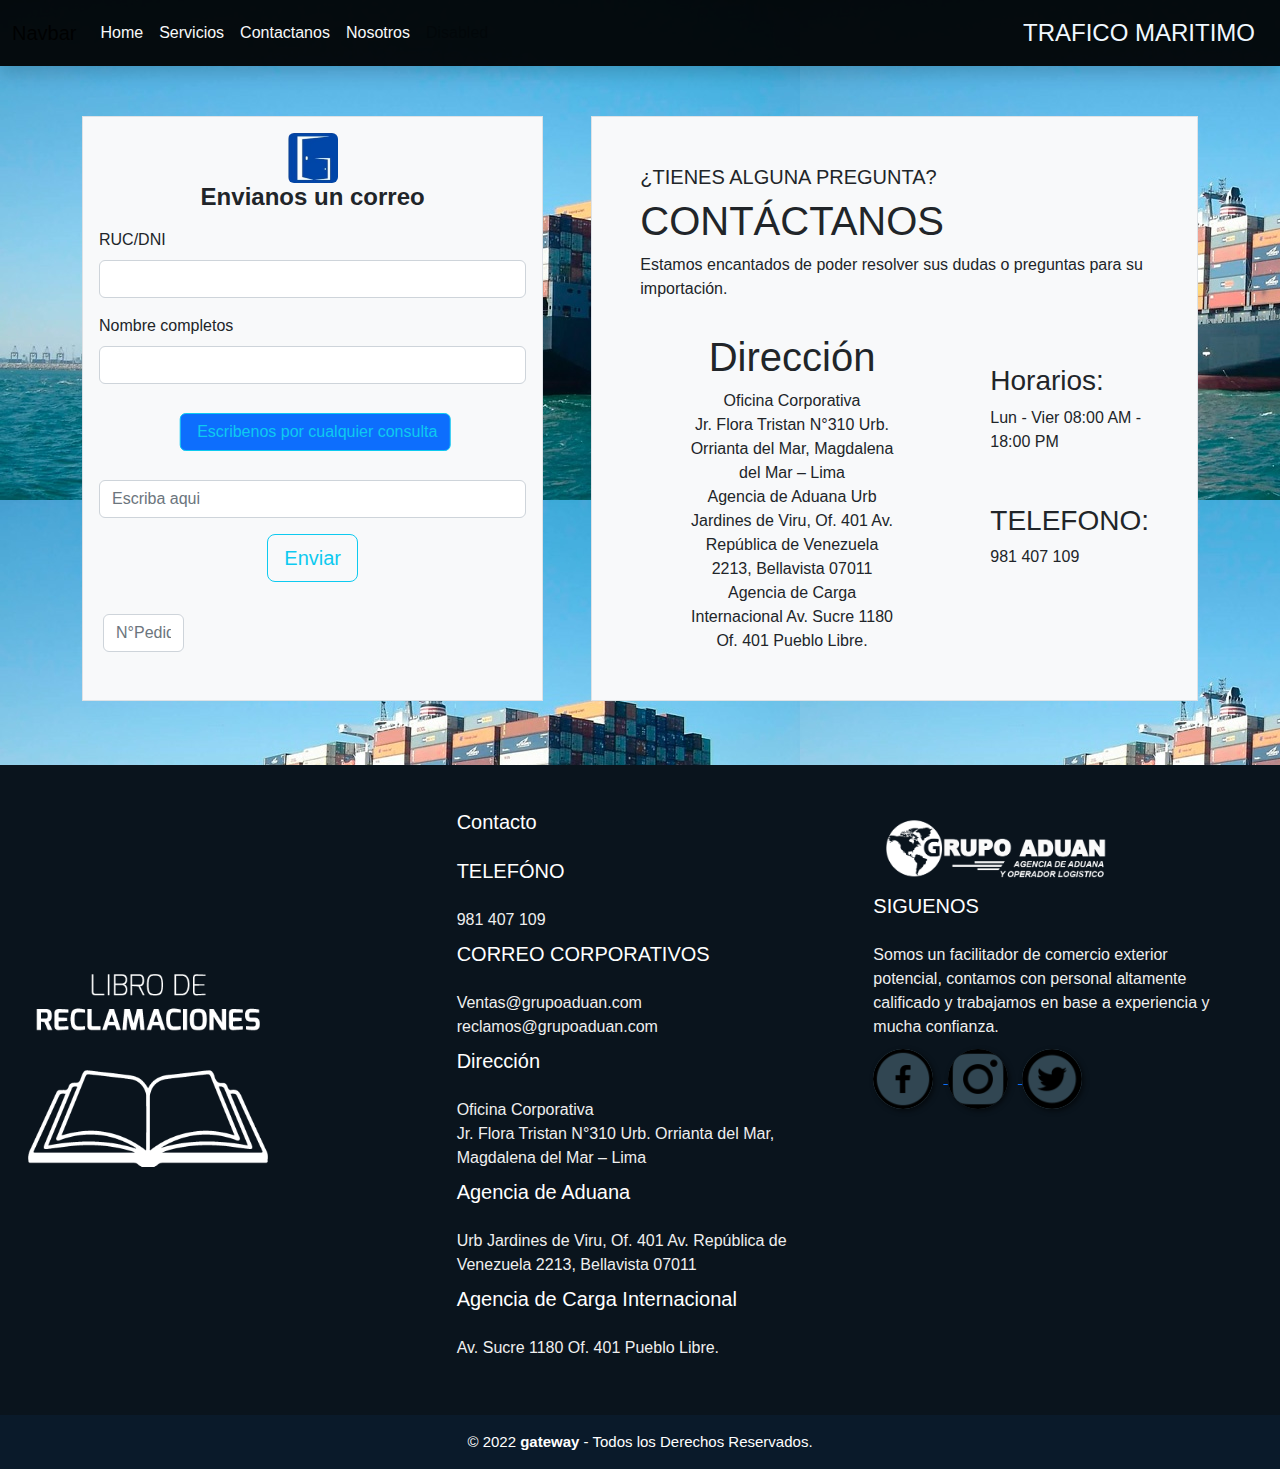
<file: fomr.html>
<!DOCTYPE html>
<html lang="en">
<head>
    <meta charset="UTF-8">
    <meta http-equiv="X-UA-Compatible" content="IE=edge">
    <meta name="viewport" content="width=device-width, initial-scale=1.0">
    <title>form</title>
    <link rel="stylesheet" href="bootstrap-5.2.0-dist/css/bootstrap.css">
    
    <link rel="shortcut icon" href="favicon_io/favicon.ico" type="image/x-icon"> 
    <script src="https://code.jquery.com/jquery-3.3.1.slim.min.js" integrity="sha384-q8i/X+965DzO0rT7abK41JStQIAqVgRVzpbzo5smXKp4YfRvH+8abtTE1Pi6jizo" crossorigin="anonymous"></script>
<script src="https://cdnjs.cloudflare.com/ajax/libs/popper.js/1.14.7/umd/popper.min.js" integrity="sha384-UO2eT0CpHqdSJQ6hJty5KVphtPhzWj9WO1clHTMGa3JDZwrnQq4sF86dIHNDz0W1" crossorigin="anonymous"></script>
<script src="https://stackpath.bootstrapcdn.com/bootstrap/4.3.1/js/bootstrap.min.js" integrity="sha384-JjSmVgyd0p3pXB1rRibZUAYoIIy6OrQ6VrjIEaFf/nJGzIxFDsf4x0xIM+B07jRM" crossorigin="anonymous"></script>
<link rel="stylesheet" href="css/fo.css">
</head>
<body>
  <nav class="navbar navbar-expand-lg navbar-light bg- shadow " style="background:rgba(0, 0, 0, 0.936); " >
    <div class="container-fluid">
      <a class="navbar-brand" href="#">Navbar</a>
      <button class="navbar-toggler" type="button" data-bs-toggle="collapse" data-bs-target="#navbarSupportedContent" aria-controls="navbarSupportedContent" aria-expanded="false" aria-label="Toggle navigation">
        <span class="navbar-toggler-icon"></span>
      </button>
      <div class="collapse navbar-collapse" id="navbarSupportedContent">
        <ul class="navbar-nav me-auto mb-2 mb-lg-0">
          <li class="nav-item">
            <a class="nav-link text-light" aria-current="page" href="index.html">Home</a>
          </li>
          <li class="nav-item">
            <a class="nav-link text-light" href="serv.html">Servicios</a>
          </li>
          <li class="nav-item">
            <a class="nav-link text-light" href="fomr.html">Contactanos</a>
          </li>
          <li class="nav-item dropdown">
            <a class="nav-link  text-light" href="nos.html" id="navbarDropdown" role="button"  aria-expanded="false">
              Nosotros
            </a>
            
          </li>
          <li class="nav-item">
            <a class="nav-link disabled" href="#" tabindex="-1" aria-disabled="true">Disabled</a>
          </li>
        </ul>
        <form class="d-flex">
          <a class="btn " href="https://www.marinetraffic.com/es/ais/home/centerx:-79.9/centery:-2.3/zoom:11" role="button" style="font-size:150% ; color: aliceblue;">TRAFICO MARITIMO</a>
        </form>
      </div>
    </div>
  </nav>
  <div class="container overflow-hidden" style="margin-top: 50px;">
    <div class="row gx-5">
      <div class="col">
       <div class="p-3 border bg-light">

        <section >
          <div >
              
          </div>
          <div >

          <div class="bi">
            <section >
                  
              <form action="" >
                  <div class="text-center">
                      <img src="ing/logol.jpeg" alt="Bootstrap" width="50" height="50" class="rounded" alt="...">
                    </div>
                  <h4 class="mb-3" > <center><strong>Envianos un correo </strong> </center></h4>
  
                  <div>
      
                      <div class="mb-3">
                          <label for="formGroupExampleInput" class="form-label">RUC/DNI</label>
                          <input type="text" class="form-control" id="formGroupExampleInput" >
                        </div>
                        <div class="mb-3">
                          <label for="formGroupExampleInput2" class="form-label">Nombre completos</label>
                          <input type="text" class="form-control" id="formGroupExampleInput2">
                          <div class="mb-5" >
                              <div class="mb-5" >
  
                              </div>
                          </div>
                          <br>
                          
                     <div class="col-sm">
                      <div class="position-absolute top-5 bottom-10 start-50 translate-middle">
  <center>
    <input class="btn btn-outline-info  btn-primary " style="margin-right: 650px; ;" type="button" value=" Escribenos por cualquier consulta"> 
  </center>
                         
                          <div class="mb-5" >
                             
                          </div>
                          
                      </div>
                      
                     </div>
  <br>
  
                          
                          <div class="row -sm"  >
                              <div class="col-sm">
                                  <input type="text"  class="form-control" placeholder="Escriba aqui " aria-label="State">
                              </div>
                           
                             
                            </div>
                            <div class="mb-3" >
                             
                          </div>
                          <center>
                              <button type="button"  class="btn btn-outline-info btn-lg  ">Enviar</button>
  
                          </center>
                          <div class="mb-3" >
                             
                          </div>
                          <div class="row -sm " >
                              <div class="w-25 p-3">
                                  <input type="text" class="form-control " placeholder="N°Pedido" aria-label="State">
                              </div>
                              
                            </div>
                      </div>          
                        </div>
              </form>
          </section>
          
      </div>
  </section>


   </div>
  </div>
  <div class="col"  >
    <div class="p-5 border bg-light" style="height:100% ;">
      <h5>¿TIENES ALGUNA PREGUNTA?</h2>
        <h1>CONTÁCTANOS</h1>
        <p>Estamos encantados de poder resolver sus dudas o preguntas para su importación.

        </p>
        <div class="direccion " style="margin-left:50px ; "  >
          <p style="margin-top: 1px; " >
           <h1> <center> Dirección </center>   </h1> 
Oficina Corporativa   
<br> Jr. Flora Tristan N°310 Urb. Orrianta del Mar, Magdalena del Mar – Lima  

<br>    Agencia de Aduana
Urb Jardines de Viru, Of. 401 Av. República de Venezuela 2213, Bellavista 07011

Agencia de Carga Internacional
Av. Sucre 1180 Of. 401 Pueblo Libre.


          </p>

    
          </div>

          <div class="telef " style="margin-left:350px ; margin-top: -310px;   ">
            <h3> Horarios:</h3>
            <p>
             
              Lun - Vier 08:00 AM - 18:00 PM


               </p>
                 </div>
          <div class="telefono " style="margin-left:350px ; margin-top: 50px;   ">
            <h3>TELEFONO:</h3>
            <p>981 407 109 </p>
                 </div>

                            
</div>
</div>

          </div>
       

          </div>
                

<!--::::Pie de Pagina::::::-->
<footer class="pie-pagina">
  <div class="grupo-1">
      <div class="box">
          <figure>
              <a href="#">
                  <img src="ing/libro.png" alt="Logo de SLee Dw">
              </a>
          </figure>
      </div>
      <div class="box">
          <h2>Contacto</h2>

           <h2>TELEFÓNO </h2> 
         <p>981 407 109 </p> 
          
         <h2> CORREO CORPORATIVOS </h2>
        <p>Ventas@grupoaduan.com reclamos@grupoaduan.com </p>  
          
         <h2>Dirección </h2> 
         <p>Oficina Corporativa
        <br>  Jr. Flora Tristan N°310 Urb. Orrianta del Mar, Magdalena del Mar – Lima </p>
          
          
         <h2>Agencia de Aduana </h2> 
         <p>Urb Jardines de Viru, Of. 401 Av. República de Venezuela 2213, Bellavista 07011 </p> 
          
         <h2>  Agencia de Carga Internacional</h2>
         <p> Av. Sucre 1180 Of. 401 Pueblo Libre.</p> 
      </div>
      <div class="box">
        <div>
          <a href="#" class="logofooter">
              <img src="ing/logonegativo.png" alt="Logo ">
          </a>
        </div>
          <h2>SIGUENOS</h2>
          <p>Somos un facilitador de comercio exterior potencial, contamos con personal altamente calificado y trabajamos en base a experiencia y mucha confianza.</p>
          <div class="red-social">
            <a href="#" > <img src="ing/facebook.png" alt=""> </a>
            <a href="#" > <img src="ing/instagram.png" alt="">  </a>
            <a href="#" > <img src="ing/twitter-.png" alt=""> </a>
        </div>
      </div>
  </div>
  <div class="grupo-2">
      <small>&copy; 2022 <b>gateway</b> - Todos los Derechos Reservados.</small>
  </div>
</footer>
</body>
</html>
</file>
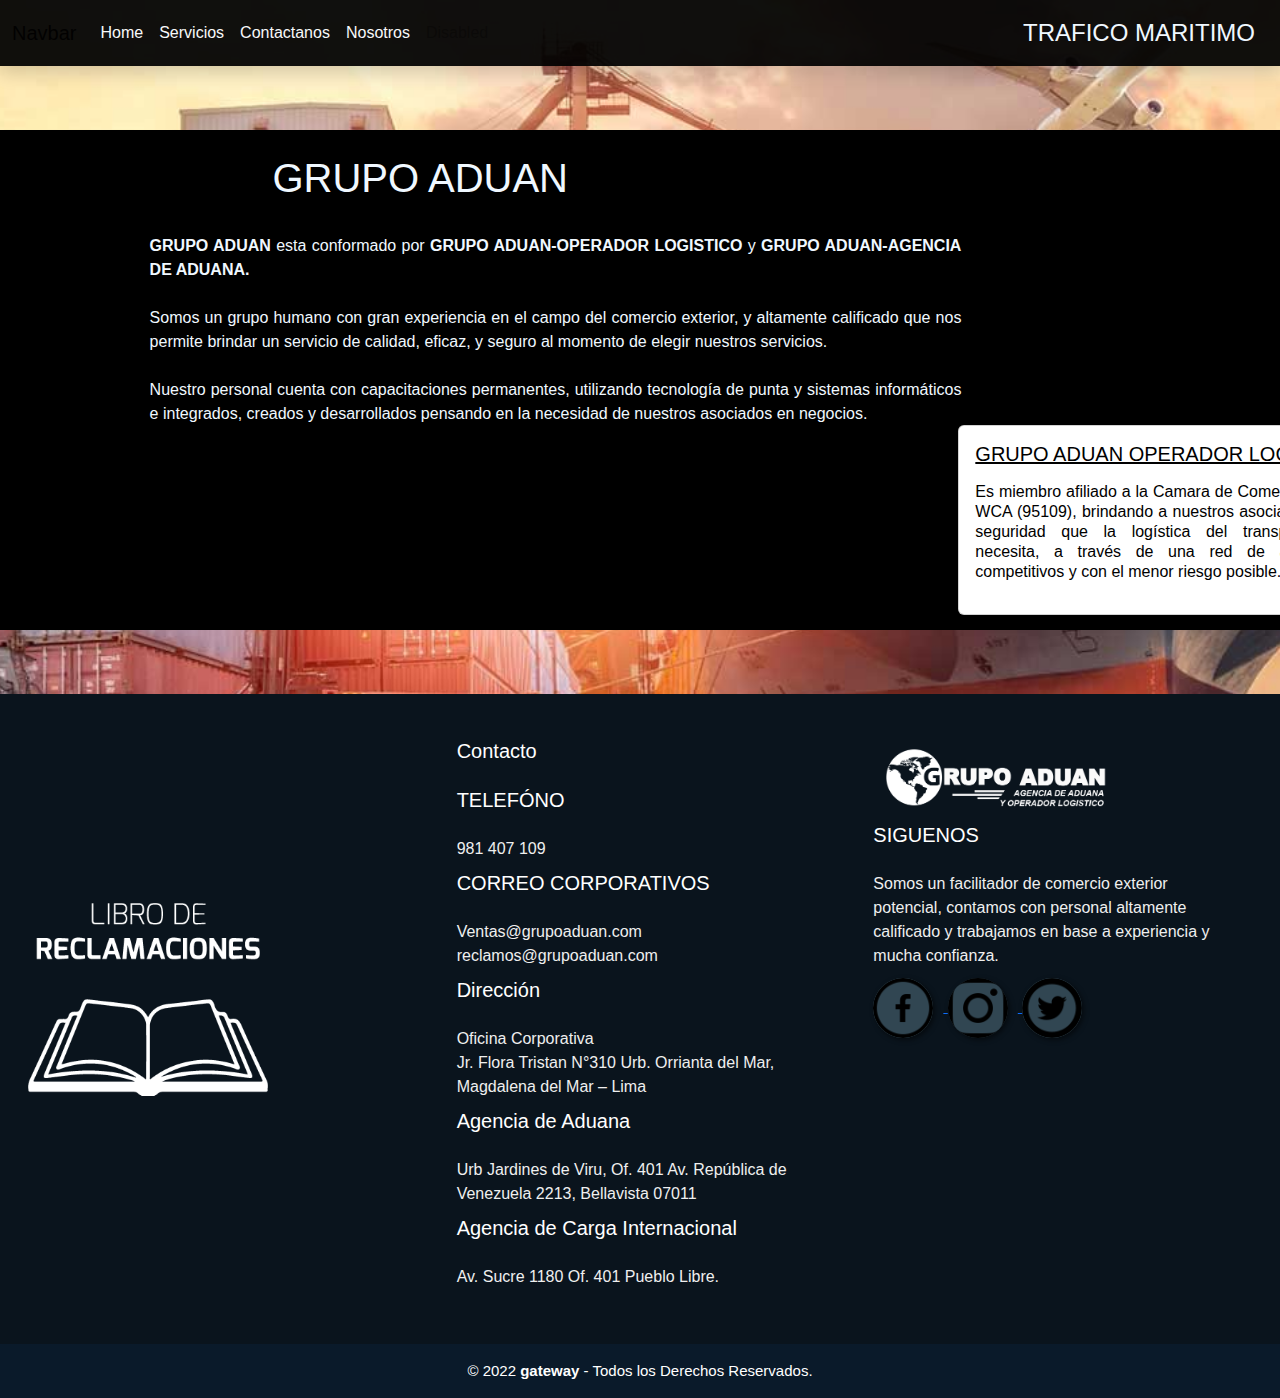
<file: nos.html>
<!DOCTYPE html>
<html lang="en">
<head>
    <meta charset="UTF-8">
    <meta http-equiv="X-UA-Compatible" content="IE=edge">
    <meta name="viewport" content="width=device-width, initial-scale=1.0">
    <title>Document</title>
    <link rel="stylesheet" href="bootstrap-5.2.0-dist/css/bootstrap.css">
    <link rel="stylesheet" href="bootstrap-5.2.0-dist/css/nos.css">
    <link rel="stylesheet" href="css/nos.css">
   
</head>
<body>
  <nav class="navbar navbar-expand-lg navbar-light bg- shadow " style="background:rgba(0, 0, 0, 0.936); " >
    <div class="container-fluid">
      <a class="navbar-brand" href="#">Navbar</a>
      <button class="navbar-toggler" type="button" data-bs-toggle="collapse" data-bs-target="#navbarSupportedContent" aria-controls="navbarSupportedContent" aria-expanded="false" aria-label="Toggle navigation">
        <span class="navbar-toggler-icon"></span>
      </button>
      <div class="collapse navbar-collapse" id="navbarSupportedContent">
        <ul class="navbar-nav me-auto mb-2 mb-lg-0">
          <li class="nav-item">
            <a class="nav-link text-light" aria-current="page" href="index.html">Home</a>
          </li>
          <li class="nav-item">
            <a class="nav-link text-light" href="serv.html">Servicios</a>
          </li>
          <li class="nav-item">
            <a class="nav-link text-light" href="fomr.html">Contactanos</a>
          </li>
          <li class="nav-item dropdown">
            <a class="nav-link  text-light" href="nos.html" id="navbarDropdown" role="button"  aria-expanded="false">
              Nosotros
            </a>
            
          </li>
          <li class="nav-item">
            <a class="nav-link disabled" href="#" tabindex="-1" aria-disabled="true">Disabled</a>
          </li>
        </ul>
        <form class="d-flex">
          <a class="btn " href="https://www.marinetraffic.com/es/ais/home/centerx:-79.9/centery:-2.3/zoom:11" role="button" style="font-size:150% ; color: aliceblue;">TRAFICO MARITIMO</a>
        </form>
      </div>
    </div>
  </nav>
    <div class="container col-md-2 col-md-5 p-4 " style="height: 500px;" id="nos">
        <div class="row align-items-start">
          <div class="col" style="margin-left: 10%;" >
            <div >
                <div class="card-body"  >
                  <div class="card-title"  >  <h1 class="text-center" >GRUPO ADUAN</h1> </div>
                  <p class="card-text" style="font-size: 100%;width:150% ; text-align: justify; "   >  <br> <strong>GRUPO ADUAN</strong>   esta conformado por <strong>GRUPO ADUAN-OPERADOR LOGISTICO</strong>  y <strong>GRUPO ADUAN-AGENCIA DE ADUANA.
                  </strong> 
                  <br>
                   <br> Somos un grupo humano con gran experiencia en el campo del comercio exterior, y altamente calificado que nos permite brindar un servicio de calidad, eficaz, y seguro al momento de elegir nuestros servicios.
                    <br>
                   <br> Nuestro personal cuenta con capacitaciones permanentes, utilizando tecnología de punta y sistemas informáticos e integrados, creados y desarrollados pensando en la necesidad de nuestros asociados en negocios.</p>
                </div>
              </div>
        </div>
          <div class="col">
            <div class="card" style="margin-top:50% ; width:30rem; margin-left: 45%; ">
                <div class="card-body " id="mintext">
                  <h5 class="card-title" > <p class="text-decoration-underline" >  GRUPO ADUAN OPERADOR LOGÍSTICO </p> </h5>
                  <div class="card-text"> <p class="lh-sm" style="text-align: justify;">Es miembro afiliado a la Camara de Comercio de Lima y de la WCA (95109), brindando a nuestros asociados en negocios la seguridad que la logística del transporte internacional necesita, a través de una red de agentes altamente competitivos y con el menor riesgo posible.</p>
                  </div>
                </div>
              </div>          </div>
          <div class="col">
            <div class="card" style=" margin-top:5% ;  width:30rem; margin-left: -60%; ">
                <div class="card-body"id="mintext" >
                  <h5 class="card-title"><p class="text-decoration-underline">GRUPO ADUAN – AGENCIA DE ADUANA</p></h5>
                  <div class="card-text"> <p class="lh-sm" style="text-align: justify;"  >Nuestro éxito en las operaciones de comercio exterior, se basa en el grupo humano que forma la familia de GRUPO ADUAN. Todas las actividades que desarrolla nuestro personal, lo hace con un alto grado de eficacia, puntualidad y responsabilidad, las cuales son la clave de nuestro Exito.</p>
                  </div>
                </div>
              </div>          </div>
        </div>
  
        
        </div>
      </div>

      <!--::::Pie de Pagina::::::-->
<footer class="pie-pagina">
  <div class="grupo-1">
      <div class="box">
          <figure>
              <a href="#">
                  <img src="ing/libro.png" alt="Logo de SLee Dw">
              </a>
          </figure>
      </div>
      <div class="box">
          <h2>Contacto</h2>

           <h2>TELEFÓNO </h2> 
         <p>981 407 109 </p> 
          
         <h2> CORREO CORPORATIVOS </h2>
        <p>Ventas@grupoaduan.com reclamos@grupoaduan.com </p>  
          
         <h2>Dirección </h2> 
         <p>Oficina Corporativa
        <br>  Jr. Flora Tristan N°310 Urb. Orrianta del Mar, Magdalena del Mar – Lima </p>
          
          
         <h2>Agencia de Aduana </h2> 
         <p>Urb Jardines de Viru, Of. 401 Av. República de Venezuela 2213, Bellavista 07011 </p> 
          
         <h2>  Agencia de Carga Internacional</h2>
         <p> Av. Sucre 1180 Of. 401 Pueblo Libre.</p> 
      </div>
      <div class="box">
        <div>
          <a href="#" class="logofooter">
              <img src="ing/logonegativo.png" alt="Logo ">
          </a>
        </div>
          <h2>SIGUENOS</h2>
          <p>Somos un facilitador de comercio exterior potencial, contamos con personal altamente calificado y trabajamos en base a experiencia y mucha confianza.</p>
          <div class="red-social">
            <a href="#" > <img src="ing/facebook.png" alt=""> </a>
            <a href="#" > <img src="ing/instagram.png" alt="">  </a>
            <a href="#" > <img src="ing/twitter-.png" alt=""> </a>
        </div>
      </div>
  </div>
  <div class="grupo-2">
      <small>&copy; 2022 <b>gateway</b> - Todos los Derechos Reservados.</small>
  </div>
</footer>
</body>
</html>
</file>
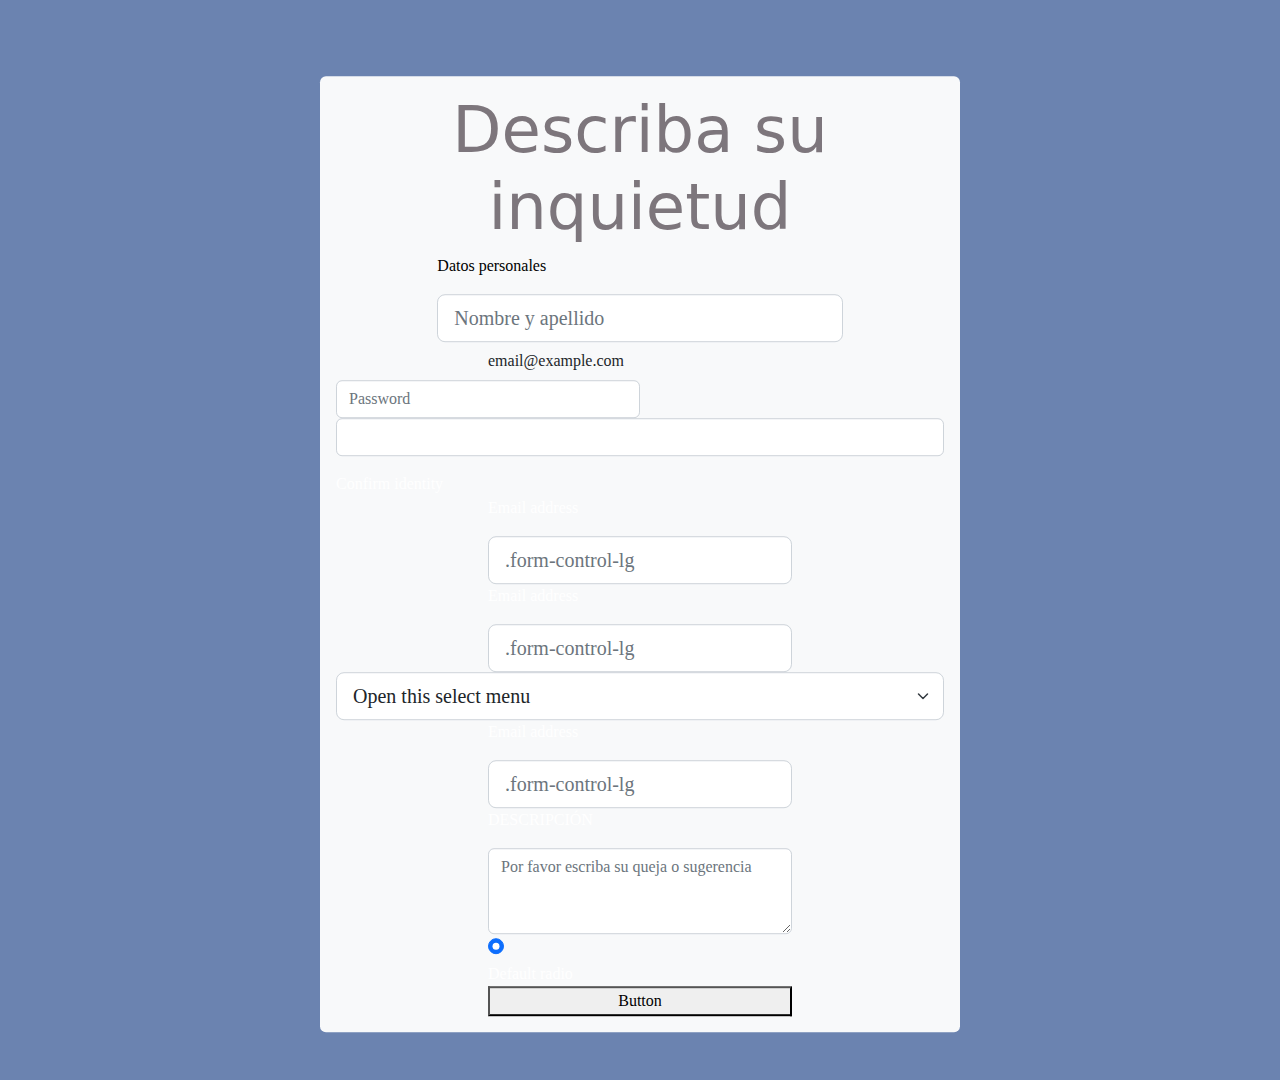
<file: reclamo.html>
<!DOCTYPE html>
<html lang="en">
<head>
    <meta charset="UTF-8">
    <meta http-equiv="X-UA-Compatible" content="IE=edge">
    <meta name="viewport" content="width=device-width, initial-scale=1.0">
    <title>GATEWAY</title>

    <link rel="stylesheet" href="bootstrap-5.2.0-dist/css/bootstrap.css">
    <link rel="stylesheet" href="css/recl.css">
    <script src="https://code.jquery.com/jquery-3.3.1.slim.min.js" integrity="sha384-q8i/X+965DzO0rT7abK41JStQIAqVgRVzpbzo5smXKp4YfRvH+8abtTE1Pi6jizo" crossorigin="anonymous"></script>
<script src="https://cdnjs.cloudflare.com/ajax/libs/popper.js/1.14.7/umd/popper.min.js" integrity="sha384-UO2eT0CpHqdSJQ6hJty5KVphtPhzWj9WO1clHTMGa3JDZwrnQq4sF86dIHNDz0W1" crossorigin="anonymous"></script>
<script src="https://stackpath.bootstrapcdn.com/bootstrap/4.3.1/js/bootstrap.min.js" integrity="sha384-JjSmVgyd0p3pXB1rRibZUAYoIIy6OrQ6VrjIEaFf/nJGzIxFDsf4x0xIM+B07jRM" crossorigin="anonymous"></script>
<link rel="shortcut icon" href="favicon_io/favicon.ico" type="image/x-icon"> 
</head>
<body>
    

    <form action="#" target="" method="get" name="formDatosPersonales" class="position-absolute top-50 start-50 translate-middle"   >
        <div class="shadow-none p-3 mb-5 bg-light rounded  ">
            
        
        <center><h1 class="h1"> Describa su inquietud</h1></center>
        <div class="d-grid gap-2 col-8 mx-auto">
            <label for="exampleFormControlInput1" class="form-label" style="color:black ;; ">Datos personales</label>
            <input class="form-control form-control-lg" type="text" placeholder="Nombre y apellido" aria-label=".form-control-lg example">
        </div>

        <div class=" d-grid gap-2 col-6 mx-auto ">
            <label for="staticEmail2" class="visually-hidden">Email</label>
            <input type="text" readonly class="form-control-plaintext" id="staticEmail2" value="email@example.com">
          </div>
          <div class="d-grid gap-2 col-6 ">
            <label for="inputPassword2" class="visually-hidden">Password</label>
            <input type="text" class="form-control" id="inputPassword2" placeholder="Password">
          </div>
          <div class="col-auto">
            <input type="text " class="form-control mb-3">Confirm identity</input>
            <label for="inputPassword2" class="visually-hidden">Password</label>
  
        </div>

        <div class="d-grid gap-2 col-6 mx-auto">
            <label for="exampleFormControlInput1" class="form-label">Email address</label>
            <input class="form-control form-control-lg" type="text" placeholder=".form-control-lg" aria-label=".form-control-lg example">
        </div>
        <div class="d-grid gap-2 col-6 mx-auto">
            <label for="exampleFormControlInput1" class="form-label">Email address</label>
            <input class="form-control form-control-lg" type="text" placeholder=".form-control-lg" aria-label=".form-control-lg example">
        </div>

        <select class="form-select form-select-lg col-6 mx-auto" aria-label=".form-select-lg example">
            <option selected>Open this select menu</option>
            <option value="1">One</option>
            <option value="2">Two</option>
            <option value="3">Three</option>
          </select>
          <div class="d-grid gap-2 col-6 mx-auto ">
            <label for="exampleFormControlInput1" class="form-label">Email address</label>
            <input class="form-control form-control-lg" type="text" placeholder=".form-control-lg" aria-label=".form-control-lg example">
        </div>
         <div class="d-grid gap-2 col-6 mx-auto  ">
            <label for="exampleFormControlTextarea1" class="form-label">  DESCRIPCIÓN</label>
            <textarea class="form-control" id="exampleFormControlTextarea1" rows="3" placeholder="Por favor escriba su queja o sugerencia"  ></textarea>
          </div>       
           
          <div class="d-grid gap-2 col-6 mx-auto">
            <input class="form-check-input" type="radio" name="exampleRadios" id="exampleRadios1" value="option1" checked>
            <label class="form-check-label" for="exampleRadios1">
              Default radio
            </label>
          </div>
          <button class="d-grid gap-2 col-6 mx-auto  " type="submit">Button</button>

        </div> 

    </form> 
  
  </head>
</body>
</html>
</file>
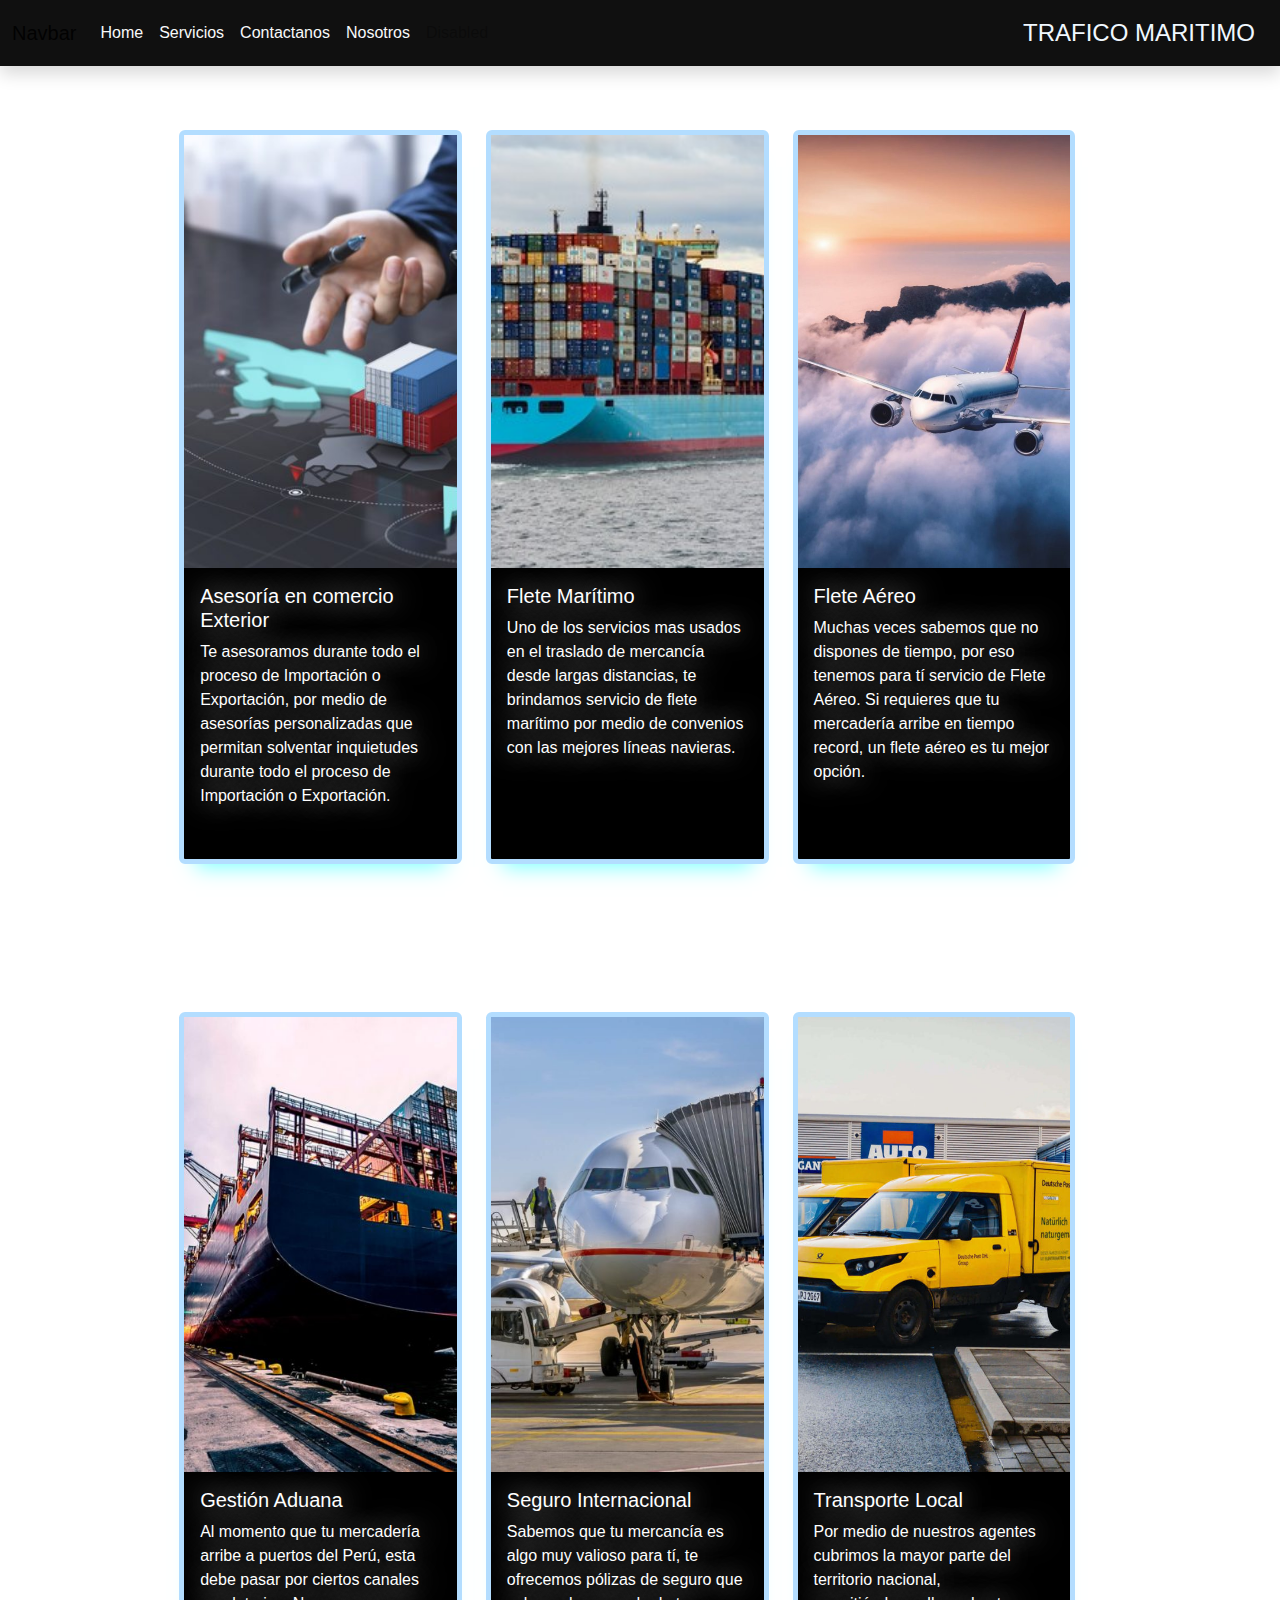
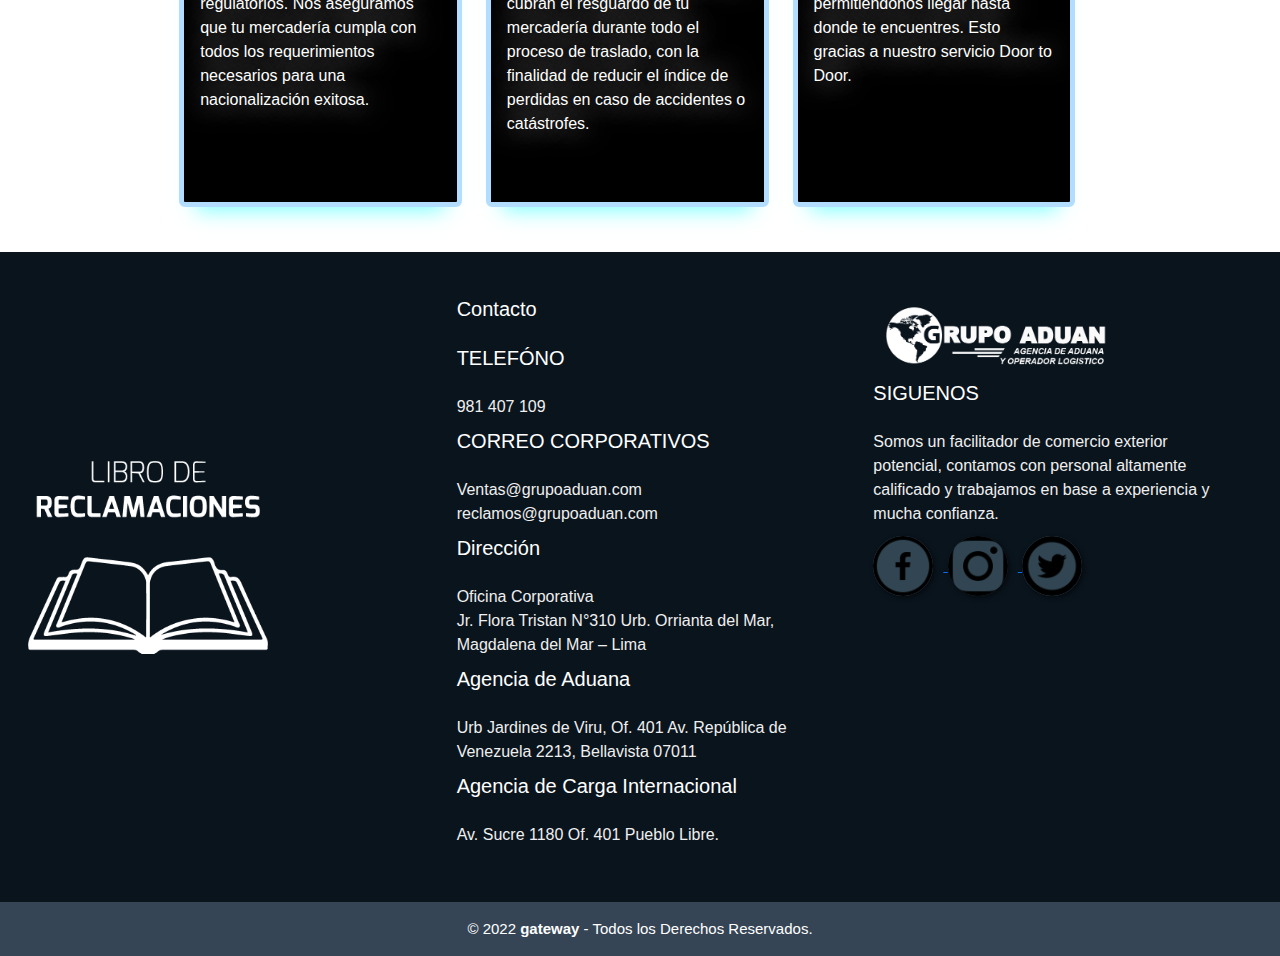
<file: serv.html>
<!DOCTYPE html>
<html lang="en">
<head>
    <meta charset="UTF-8">
    <meta http-equiv="X-UA-Compatible" content="IE=edge">
    <meta name="viewport" content="width=device-width, initial-scale=1.0">
    <title>Document</title>
    <link rel="stylesheet" href="bootstrap-5.2.0-dist/css/bootstrap.css">
   <link rel="stylesheet" href="css/ser.css">
</head>
<body>
  <nav class="navbar navbar-expand-lg navbar-light bg- shadow " style="background:rgba(0, 0, 0, 0.936); " >
    <div class="container-fluid">
      <a class="navbar-brand" href="#">Navbar</a>
      <button class="navbar-toggler" type="button" data-bs-toggle="collapse" data-bs-target="#navbarSupportedContent" aria-controls="navbarSupportedContent" aria-expanded="false" aria-label="Toggle navigation">
        <span class="navbar-toggler-icon"></span>
      </button>
      <div class="collapse navbar-collapse" id="navbarSupportedContent">
        <ul class="navbar-nav me-auto mb-2 mb-lg-0">
          <li class="nav-item">
            <a class="nav-link text-light" aria-current="page" href="index.html">Home</a>
          </li>
          <li class="nav-item">
            <a class="nav-link text-light" href="serv.html">Servicios</a>
          </li>
          <li class="nav-item">
            <a class="nav-link text-light" href="fomr.html">Contactanos</a>
          </li>
          <li class="nav-item dropdown">
            <a class="nav-link  text-light" href="nos.html" id="navbarDropdown" role="button"  aria-expanded="false">
              Nosotros
            </a>
            
          </li>
          <li class="nav-item">
            <a class="nav-link disabled" href="#" tabindex="-1" aria-disabled="true">Disabled</a>
          </li>
        </ul>
        <form class="d-flex">
          <a class="btn " href="https://www.marinetraffic.com/es/ais/home/centerx:-79.9/centery:-2.3/zoom:11" role="button" style="font-size:150% ; color: aliceblue;">TRAFICO MARITIMO</a>
        </form>
      </div>
    </div>
  </nav>
  
  
    <section  style="width:70% ;margin-left: 14%;margin-top: 5%;" >
        <div class="row row-cols-1 row-cols-md-3 g-4">
            <div class="col">
              <div class="card " style="  object-fit: cover;" id="carta">
                
                <img src="ing/comercio.jpeg" class="img-fluid" style="width: 100%;height: 550px;">
                <div class="card-body">
                  <h5 class="card-title">Asesoría en comercio Exterior</h5>
                  <p class="card-text">Te asesoramos durante todo el proceso de Importación o Exportación, por medio de asesorías personalizadas que permitan solventar inquietudes durante todo el proceso de Importación o Exportación.</p>
                </div>
              </div>
            </div>
            <div class="col">
                <div class="card" id="carta">
                  <img src="ing/container.jpeg" class="img-fluid" style="width: 100%;height: 550px;">
                  <div class="card-body">
                    <h5 class="card-title">Flete Marítimo</h5>
                    <p class="card-text">Uno de los servicios mas usados en el traslado de mercancía desde largas distancias, te brindamos servicio de flete marítimo por medio de convenios con las mejores líneas navieras.</p>
                  </div>
                </div>
              </div>
              <div class="col">
                <div class="card" id="carta">
                  <img src="ing/flete.jpg" class="img-fluid" style="width: 100%;height: 550px;">
                  <div class="card-body">
                    <h5 class="card-title">Flete Aéreo</h5>
                    <p class="card-text">Muchas veces sabemos que no dispones de tiempo, por eso tenemos para tí servicio de Flete Aéreo. Si requieres que tu mercadería arribe en tiempo record, un flete aéreo es tu mejor opción.</p>
                  </div>
                </div>
              </div>
            <div class="col">
              <div class="card" style="margin-top:15% ;" id="carta">
                <img src="ing/gestion.jpg" class="img-fluid" style="width: 100%;height: 550px;">
                <div class="card-body">
                  <h5 class="card-title">Gestión Aduana</h5>
                  <p class="card-text">Al momento que tu mercadería arribe a puertos del Perú, esta debe pasar por ciertos canales regulatorios. Nos aseguramos que tu mercadería cumpla con todos los requerimientos necesarios para una nacionalización exitosa.</p>
                </div>
              </div>
            </div>
            <div class="col">
              <div class="card" style="margin-top:15% ;" id="carta">
                <img src="ing/avion.jpg" class="img-fluid" style="width: 100%;height: 550px;">
                <div class="card-body" style="background-color:black">
                  <h5 class="card-title">Seguro Internacional</h5>
                  <p class="card-text">Sabemos que tu mercancía es algo muy valioso para tí, te ofrecemos pólizas de seguro que cubran el resguardo de tu mercadería durante todo el proceso de traslado, con la finalidad de reducir el índice de perdidas en caso de accidentes o catástrofes.</p>
                </div>
              </div>
            </div>
            <div class="col">
              <div class="card" style="margin-top:15% ;" id="carta">
                <img src="ing/tranlocal.jpg" class="img-fluid" style="width: 100%;height: 550px;">
                <div class="card-body">
                  <h5 class="card-title"> Transporte Local</h5>
                  <p class="card-text">Por medio de nuestros agentes cubrimos la mayor parte del territorio nacional, permitiéndonos llegar hasta donde te encuentres. Esto gracias a nuestro servicio Door to Door.</p>
                </div>
              </div>
            </div>
          </div>
          
    </section>


   
<!--::::Pie de Pagina::::::-->
<footer class="pie-pagina">
  <div class="grupo-1">
      <div class="box">
          <figure>
              <a href="#">
                  <img src="ing/libro.png" alt="Logo de SLee Dw">
              </a>
          </figure>
      </div>
      <div class="box">
          <h2>Contacto</h2>

           <h2>TELEFÓNO </h2> 
         <p>981 407 109 </p> 
          
         <h2> CORREO CORPORATIVOS </h2>
        <p>Ventas@grupoaduan.com reclamos@grupoaduan.com </p>  
          
         <h2>Dirección </h2> 
         <p>Oficina Corporativa
        <br>  Jr. Flora Tristan N°310 Urb. Orrianta del Mar, Magdalena del Mar – Lima </p>
          
          
         <h2>Agencia de Aduana </h2> 
         <p>Urb Jardines de Viru, Of. 401 Av. República de Venezuela 2213, Bellavista 07011 </p> 
          
         <h2>  Agencia de Carga Internacional</h2>
         <p> Av. Sucre 1180 Of. 401 Pueblo Libre.</p> 
      </div>
      <div class="box">
        <div>
          <a href="#" class="logofooter">
              <img src="ing/logonegativo.png" alt="Logo ">
          </a>
        </div>
          <h2>SIGUENOS</h2>
          <p>Somos un facilitador de comercio exterior potencial, contamos con personal altamente calificado y trabajamos en base a experiencia y mucha confianza.</p>
          <div class="red-social">
              <a href="#" > <img src="ing/facebook.png" alt=""> </a>
              <a href="#" > <img src="ing/instagram.png" alt="">  </a>
              <a href="#" > <img src="ing/twitter-.png" alt=""> </a>
          </div>
      </div>
  </div>
  <div class="grupo-2">
      <small>&copy; 2022 <b>gateway</b> - Todos los Derechos Reservados.</small>
  </div>
</footer> 
</body>
</html>
</file>
<file: css/fo.css>
* {
  padding: 0;
  margin: 0;
}
.section{
    margin-top: -100px;
      width: 100%;
      height: 80vh;
  display: flex;
  justify-content: center;
  align-items: center;

  }
  .direccion{
      width: 40%;
  
      text-align: center;
      overflow: hidden;
      position: relative;
      margin: 1%;
      margin-left: 50px;
  }
  


  
  .direccion:hover .hover{
      width: 50%;
  }

  .direccion:hover{
    background: rgb(0, 0, 255);
    color: white;

  }



body{
background-image: url(/ing/body.jpg);
}











.telefono:hover{
background: rgb(0, 0, 250);
color: white;

}

.telef:hover{
  background: rgb(0, 0, 250);
  color: white;

}

@import url('https://fonts.googleapis.com/css2?family=Open+Sans:wght@400;700&display=swap');
*{
    margin: 0;
    padding: 0;
    box-sizing: border-box;
    font-family: 'Open Sans', sans-serif;
}
/*:::::Pie de Pagina*/
.pie-pagina{
    width: 100%;
    background-color: #0a141d;
    margin-top:5% ;
}
.pie-pagina .grupo-1{
  
    width: 100%;
    max-width: 1200px;
    margin: auto;
    display:grid;
    grid-template-columns: repeat(3, 1fr);
    grid-gap:50px;
    padding: 45px 0px;
}
.pie-pagina .grupo-1 .box figure{
    width: 100%;
    height: 100%;
    display: flex;
    justify-content: center;
    align-items: center;
}
.pie-pagina .grupo-1 .box figure img{
    width: 250px;
    margin-bottom: 20%;
    margin-left: -30%;
    font-size: 150%;
}
.pie-pagina .grupo-1 .box h2{
    color: #fff;
    margin-bottom: 25px;
    font-size: 20px;
}
.pie-pagina .grupo-1 .box p{
    color: #efefef;
    margin-bottom: 10px;
}
.pie-pagina .grupo-1 .red-social a img{
    display: inline-block;
    text-decoration: none;
 margin-right: 10px;
   text-align: center;
    transition: all 300ms ease;
   font-size: 28px;
    width: 60px;
    height: 60px;
    line-height: 60px;
   background: #314652;
    color: #f1f1f1;
    border-radius: 50%;
    box-shadow: 2px 2px 5px rgba(0, 0, 0, .5);
    transition: all .4s ease-in-out;
}
.pie-pagina .grupo-1 .red-social a:hover img{
    color: rgb(0, 30, 255);
    transform: scale(1.2);
}
.pie-pagina .grupo-2{
    background-color: #0a1a2a;
    padding: 15px 10px;
    text-align: center;
    color: #fff;
}
.logofooter img{
    width: 250px;
}
.pie-pagina .grupo-2 small{
    font-size: 15px;
}
@media screen and (max-width:800px){
    .pie-pagina .grupo-1{
        width: 90%;
        grid-template-columns: repeat(1, 1fr);
        grid-gap:30px;
        padding: 35px 0px;
    }
}
</file>
<file: bootstrap-5.2.0-dist/css/nos.css>
#nos{
    background-color: rgb(191, 108, 0);
    margin-top: 5%;
    width: 150%;

}
</file>
<file: css/nos.css>
#nos{
    background-color: rgb(0, 0, 0);
  max-width: 100%;
  
    color: aliceblue;

}
body{
    background-image: url(/ing/aduanas-peru.jpg);
    background-position: center;
background-repeat: no-repeat;
background-size: cover;
background-attachment: fixed;
  object-fit: cover;
}

#mintext{
    color: black;
}
@import url('https://fonts.googleapis.com/css2?family=Open+Sans:wght@400;700&display=swap');
*{
    margin: 0;
    padding: 0;
    box-sizing: border-box;
    font-family: 'Open Sans', sans-serif;
}
/*:::::Pie de Pagina*/
.pie-pagina{
    width: 100%;
    background-color: #0a141d;
    margin-top: 5%;
}
.pie-pagina .grupo-1{
    width: 100%;
    max-width: 1200px;
    margin: auto;
    display:grid;
    grid-template-columns: repeat(3, 1fr);
    grid-gap:50px;
    padding: 45px 0px;
}
.pie-pagina .grupo-1 .box figure{
    width: 100%;
    height: 100%;
    display: flex;
    justify-content: center;
    align-items: center;
}
.pie-pagina .grupo-1 .box figure img{
    width: 250px;
    margin-bottom: 20%;
    margin-left: -30%;
    font-size: 150%;
}
.pie-pagina .grupo-1 .box h2{
    color: #fff;
    margin-bottom: 25px;
    font-size: 20px;
}
.pie-pagina .grupo-1 .box p{
    color: #efefef;
    margin-bottom: 10px;
}
.pie-pagina .grupo-1 .red-social a img{
    display: inline-block;
    text-decoration: none;
 margin-right: 10px;
   text-align: center;
    transition: all 300ms ease;
   font-size: 28px;
    width: 60px;
    height: 60px;
    line-height: 60px;
   background: #314652;
    color: #f1f1f1;
    border-radius: 50%;
    box-shadow: 2px 2px 5px rgba(0, 0, 0, .5);
    transition: all .4s ease-in-out;
}
.pie-pagina .grupo-1 .red-social a:hover img{
    color: rgb(0, 30, 255);
    transform: scale(1.2);
}
.pie-pagina .grupo-2{
    background-color: #0a1a2a;
    padding: 15px 10px;
    text-align: center;
    color: #fff;
}
.logofooter img{
    width: 250px;
}
.pie-pagina .grupo-2 small{
    font-size: 15px;
}
@media screen and (max-width:800px){
    .pie-pagina .grupo-1{
        width: 90%;
        grid-template-columns: repeat(1, 1fr);
        grid-gap:30px;
        padding: 35px 0px;
    }
}
</file>
<file: css/recl.css>
*{
    box-sizing:border-box;}

body{
    background:rgb(107, 131, 176);
    background-size: cover;
    background-attachment: fixed;
}
h1{
    font-size: 25px;
    font-family: system-ui, -apple-system, BlinkMacSystemFont, 'Segoe UI', Roboto, Oxygen, Ubuntu, Cantarell, 'Open Sans', 'Helvetica Neue', sans-serif;
    color: rgb(125, 118, 124);
}
form{
    width: 50%;
    height:auto;

    margin-top: 10%;
    color:rgb(255, 255, 255);
    border-radius:15px  ;
    font-family: 'Times New Roman', Times, serif;
}

.h1{
font-size: 400%;
}
</file>
<file: css/ser.css>
body{
  background-image:url(https://upload.wikimedia.org/wikipedia/commons/3/34/Container.jpg) ;
background-position: center;
background-repeat: no-repeat;
background-size: cover;
background-attachment: fixed;
  object-fit: cover;
}
.section{

   
      height: 100vh;
  }
.card-body{
    height: 50%;
}
  .card img{
    width: 100%;
    height: 100%;
    object-fit: cover;
   
  }

  .card img {
transition: all 1.3s ease;
  }

  .card:hover {
    transform: scale(1.2);
  }


  .card {
    
    border:5px solid #b3ddff;
    background-color: rgb(0, 0, 0);
  }

  .card
{
 cursor: pointer;
    transition: all 0.3s;
    height: 90%;
    
}

#carta
{
    color: #ffffff;
    text-shadow: 0 0 30px #ffffff;
}





.card
{
    box-shadow: 0 20px 20px -17px rgba(0,255,255,0.53);
}

@import url('https://fonts.googleapis.com/css2?family=Open+Sans:wght@400;700&display=swap');
*{
    margin: 0;
    padding: 0;
    box-sizing: border-box;
    font-family: 'Open Sans', sans-serif;
}
/*:::::Pie de Pagina*/
.pie-pagina{
    width: 100%;
    background-color: #0a141d;
}
.pie-pagina .grupo-1{
    width: 100%;
    max-width: 1200px;
    margin: auto;
    display:grid;
    grid-template-columns: repeat(3, 1fr);
    grid-gap:50px;
    padding: 45px 0px;
}
.pie-pagina .grupo-1 .box figure{
    width: 100%;
    height: 100%;
    display: flex;
    justify-content: center;
    align-items: center;
}
.pie-pagina .grupo-1 .box figure img{
    width: 250px;
    margin-bottom: 20%;
    margin-left: -30%;
    font-size: 150%;
}
.pie-pagina .grupo-1 .box h2{
    color: #fff;
    margin-bottom: 25px;
    font-size: 20px;
}
.pie-pagina .grupo-1 .box p{
    color: #efefef;
    margin-bottom: 10px;
}
.pie-pagina .grupo-1 .red-social a img{
    display: inline-block;
    text-decoration: none;
 margin-right: 10px;
   text-align: center;
    transition: all 300ms ease;
   font-size: 50px;
    width: 60px;
    height: 60px;
    line-height: 60px;
   background: #314652;
    
    border-radius: 50%;
    box-shadow: 2px 2px 5px rgba(0, 0, 0, .5);
    transition: all .4s ease-in-out;
}
.pie-pagina .grupo-1 .red-social a:hover img{
    transform: scale(1.2);
}
.pie-pagina .grupo-2{
    background-color: #354556;
    padding: 15px 10px;
    text-align: center;
    color: #fff;
}
.logofooter img{
    width: 250px;
}
.pie-pagina .grupo-2 small{
    font-size: 15px;
}
@media screen and (max-width:800px){
    .pie-pagina .grupo-1{
        width: 90%;
        grid-template-columns: repeat(1, 1fr);
        grid-gap:30px;
        padding: 35px 0px;
    }
}
</file>
